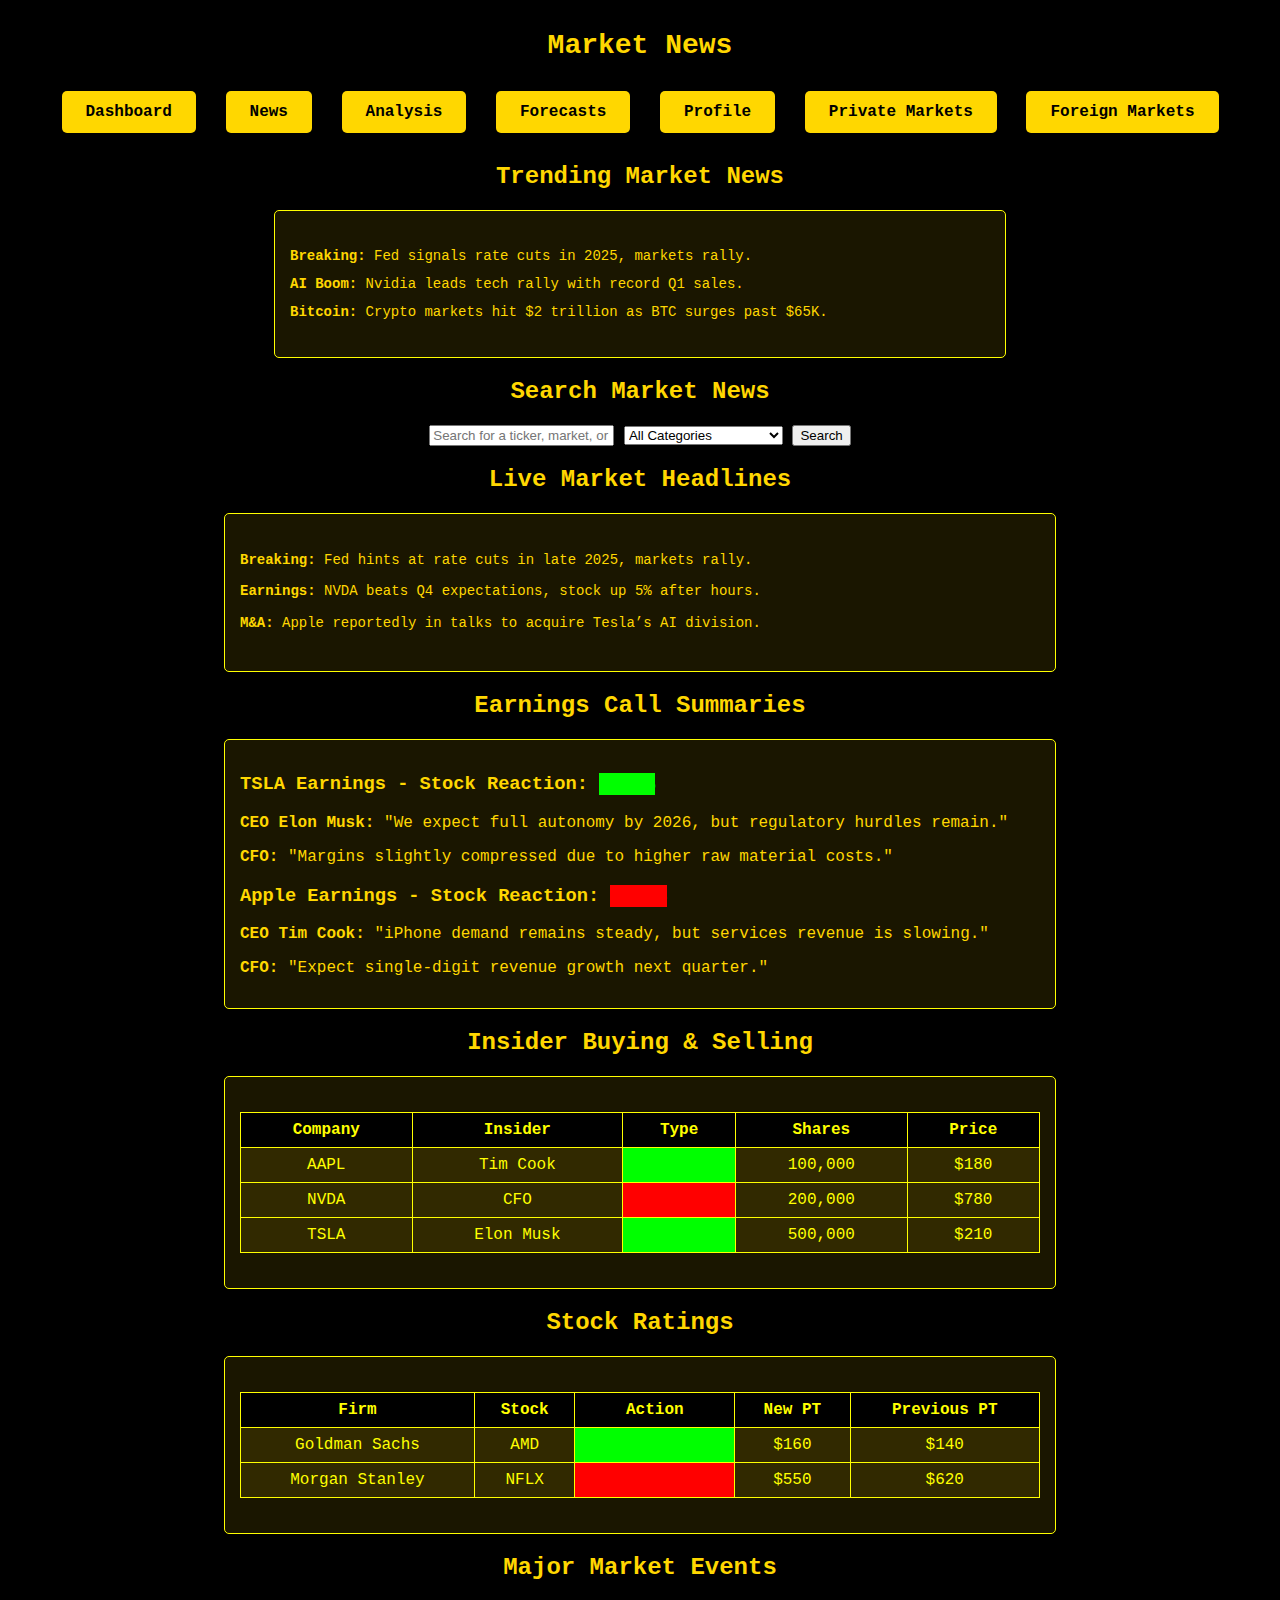
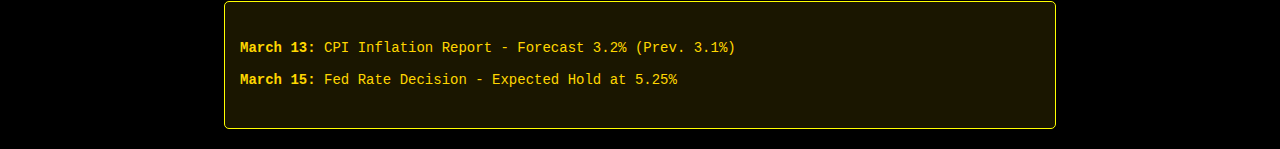
<file: news.html>
<!DOCTYPE html>
<html lang="en">
<head>
    <meta charset="UTF-8">
    <meta name="viewport" content="width=device-width, initial-scale=1.0">
    <title>QuantQXP - Market News</title>
    <link rel="stylesheet" href="styles.css">
</head>
<body>
    <h1>Market News</h1>
    <div class="navbar">
        <a href="index.html">Dashboard</a>
        <a href="news.html">News</a>
        <a href="analysis.html">Analysis</a>
        <a href="forecasts.html">Forecasts</a>
        <a href="profile.html">Profile</a>
        <a href="private_markets.html">Private Markets</a>
        <a href="foreign_markets.html">Foreign Markets</a>
    </div>
    <!-- Trending Market News -->
    <h2>Trending Market News</h2>
    <div class="trending-news">
        <ul id="trendingNewsList">
            <li><strong>Breaking:</strong> Fed signals rate cuts in 2025, markets rally.</li>
            <li><strong>AI Boom:</strong> Nvidia leads tech rally with record Q1 sales.</li>
            <li><strong>Bitcoin:</strong> Crypto markets hit $2 trillion as BTC surges past $65K.</li>
        </ul>
    </div>

    <!-- Search Market News -->
    <h2>Search Market News</h2>
    <div class="news-search">
        <input type="text" id="newsSearchInput" placeholder="Search for a ticker, market, or person...">
    
        <!-- Dropdown for Filtering -->
        <select id="newsCategory">
            <option value="all">All Categories</option>
            <option value="earnings">Earnings News</option>
            <option value="mergers">Mergers & Acquisitions</option>
            <option value="insider">Insider Trades</option>
            <option value="ratings">Analyst Ratings</option>
        </select>

        <button onclick="searchNews()">Search</button>
    </div>
    <div id="searchResults"></div>

    <!-- Live Market Headlines (Auto-Updating) -->
    <h2>Live Market Headlines</h2>
    <div class="news-container" id="live-news">
        <ul>
            <li><strong>Breaking:</strong> Fed hints at rate cuts in late 2025, markets rally.</li>
            <li><strong>Earnings:</strong> NVDA beats Q4 expectations, stock up 5% after hours.</li>
            <li><strong>M&A:</strong> Apple reportedly in talks to acquire Tesla’s AI division.</li>
        </ul>
    </div>

    <!-- Earnings Call Summaries -->
    <h2>Earnings Call Summaries</h2>
    <div class="earnings-summary">
        <div class="earnings-item">
            <h3>TSLA Earnings - Stock Reaction: <span class="green">+3.5%</span></h3>
            <p><strong>CEO Elon Musk:</strong> "We expect full autonomy by 2026, but regulatory hurdles remain."</p>
            <p><strong>CFO:</strong> "Margins slightly compressed due to higher raw material costs."</p>
        </div>
        <div class="earnings-item">
            <h3>Apple Earnings - Stock Reaction: <span class="red">-2.1%</span></h3>
            <p><strong>CEO Tim Cook:</strong> "iPhone demand remains steady, but services revenue is slowing."</p>
            <p><strong>CFO:</strong> "Expect single-digit revenue growth next quarter."</p>
        </div>
    </div>

    <!-- Insider Buying & Selling -->
    <h2>Insider Buying & Selling</h2>
    <div class="insider-transactions">
        <table>
            <tr>
                <th>Company</th>
                <th>Insider</th>
                <th>Type</th>
                <th>Shares</th>
                <th>Price</th>
            </tr>
            <tr>
                <td>AAPL</td>
                <td>Tim Cook</td>
                <td class="green">Buy</td>
                <td>100,000</td>
                <td>$180</td>
            </tr>
            <tr>
                <td>NVDA</td>
                <td>CFO</td>
                <td class="red">Sell</td>
                <td>200,000</td>
                <td>$780</td>
            </tr>
            <tr>
                <td>TSLA</td>
                <td>Elon Musk</td>
                <td class="green">Buy</td>
                <td>500,000</td>
                <td>$210</td>
            </tr>
        </table>
    </div>

    <!-- Analyst Upgrades & Downgrades -->
    <h2>Stock Ratings</h2>
    <div class="stock-ratings">
        <table>
            <tr>
                <th>Firm</th>
                <th>Stock</th>
                <th>Action</th>
                <th>New PT</th>
                <th>Previous PT</th>
            </tr>
            <tr>
                <td>Goldman Sachs</td>
                <td>AMD</td>
                <td class="green">Upgrade</td>
                <td>$160</td>
                <td>$140</td>
            </tr>
            <tr>
                <td>Morgan Stanley</td>
                <td>NFLX</td>
                <td class="red">Downgrade</td>
                <td>$550</td>
                <td>$620</td>
            </tr>
        </table>
    </div>

    <!-- Major Market Events -->
    <h2>Major Market Events</h2>
    <div class="market-events">
        <ul>
            <li><strong>March 13:</strong> CPI Inflation Report - Forecast 3.2% (Prev. 3.1%)</li>
            <li><strong>March 15:</strong> Fed Rate Decision - Expected Hold at 5.25%</li>
        </ul>
    </div>

    <!-- JavaScript for Auto-Updating News -->
    <script>
        function updateLiveNews() {
            const newsList = document.getElementById("live-news").querySelector("ul");
            const newHeadlines = [
                "<strong>Breaking:</strong> Fed hints at rate cuts in late 2025, markets rally.",
                "<strong>Earnings:</strong> NVDA beats Q4 expectations, stock up 5% after hours.",
                "<strong>Crypto:</strong> Bitcoin surges past $65,000 as ETF demand spikes.",
                "<strong>Energy:</strong> Oil drops 3% as supply fears ease.",
                "<strong>Tech:</strong> AI chip shortage continues, major firms struggle with supply chain."
            ];

            // Clear the current list and insert new headlines
            newsList.innerHTML = "";
            newHeadlines.forEach(headline => {
                const li = document.createElement("li");
                li.innerHTML = headline;
                newsList.appendChild(li);
            });
        }

        // Update the news every 10 seconds
        setInterval(updateLiveNews, 10000); 

        // Search Functionality for Market News
        function searchNews() {
            const query = document.getElementById("newsSearchInput").value.trim().toUpperCase();
            const category = document.getElementById("newsCategory").value;
            const searchResults = document.getElementById("searchResults");

            // Clear previous results
            searchResults.innerHTML = "";

            // Static news data categorized
            const newsDatabase = {
                AAPL: {
                    earnings: [
                        "<strong>March 10:</strong> Apple stock surges 3% after revealing record MacBook sales.",
                        "<strong>March 15:</strong> CEO Tim Cook hints at new partnerships in wearables sector."
                    ],
                    mergers: [
                        "<strong>March 20:</strong> Apple rumored to acquire major AI chip company."
                    ],
                    insider: [
                        "<strong>March 5:</strong> Tim Cook buys 50,000 shares of AAPL at $180."
                    ],
                    ratings: [
                        "<strong>March 12:</strong> Goldman Sachs upgrades AAPL to 'Strong Buy'."
                    ]
                }
            };

            // Only support AAPL for now
            if (query === "AAPL") {
                let resultsHTML = `<h3>Search Results for AAPL - ${category.replace("all", "All Categories")}</h3><ul>`;
                const selectedNews = newsDatabase.AAPL[category] || [...newsDatabase.AAPL.earnings, ...newsDatabase.AAPL.mergers, ...newsDatabase.AAPL.insider, ...newsDatabase.AAPL.ratings];

                selectedNews.forEach(news => {
                    resultsHTML += `<li>${news}</li>`;
                });

                resultsHTML += "</ul>";
                searchResults.innerHTML = resultsHTML;
            } else {
                searchResults.innerHTML = "<p>No news found. Try searching for AAPL.</p>";
            }
        }

        // Rotating Trending News
        function updateTrendingNews() {
            const trendingNews = [
                "<strong>Breaking:</strong> Fed signals rate cuts in 2025, markets rally.",
                "<strong>AI Boom:</strong> Nvidia leads tech rally with record Q1 sales.",
                "<strong>Bitcoin:</strong> Crypto markets hit $2 trillion as BTC surges past $65K.",
                "<strong>Oil Prices:</strong> Crude oil drops below $70 as OPEC revises demand forecasts."
            ];
    
            let index = 0;
            setInterval(() => {
                document.getElementById("trendingNewsList").innerHTML = `<li>${trendingNews[index]}</li>`;
                index = (index + 1) % trendingNews.length;
            }, 5000);
        }

        updateTrendingNews();

    </script>

</body>
</html>
</file>
<file: styles.css>
/* Global Styles */
body {
    background-color: black;
    color: #FFD700; /* Neon Yellow */
    font-family: 'Courier New', monospace; /* Bloomberg Terminal Look */
    text-align: center;
    margin: 0;
    padding: 0;
}

/* Navigation Bar */
.navbar {
    margin-top: 20px;
}

.navbar a {
    text-decoration: none;
    background-color: #FFD700; /* Neon Yellow */
    color: black;
    font-size: 16px;
    padding: 12px 24px;
    margin: 10px;
    border-radius: 5px;
    display: inline-block;
    font-weight: bold;
    transition: background 0.3s;
}

.navbar a:hover {
    background-color: white;
    color: black;
}

/* Headings */
h1 {
    font-size: 28px;
    margin-top: 30px;
    font-weight: bold;
}

/* Layout */
.container {
    max-width: 800px;
    margin: auto;
    padding: 20px;
}

/* Market Charts - Small Rectangles */
.charts-container {
    display: flex;
    justify-content: center;
    align-items: center;
    gap: 10px;
    margin-top: 10px;
    flex-wrap: nowrap;
}

.chart-box {
    text-align: center;
    background: black;
    padding: 5px;
    border: 1px solid yellow;
    border-radius: 5px;
    width: 150px;
    height: 100px;
}

.chart-box h3 {
    font-size: 12px;
    color: #FFD700;
    margin: 0;
}

.chart-box canvas {
    width: 140px;
    height: 60px;
}

/* Tickers Container */
.tickers-container {
    display: flex;
    flex-wrap: wrap;
    justify-content: center;
    margin-top: 20px;
    padding: 10px;
    background: rgba(255, 215, 0, 0.1);
    border-radius: 5px;
}

/* Daily Briefing Section */
.daily-briefing {
    max-width: 700px;
    margin: 20px auto;
    padding: 10px;
    background: rgba(255, 215, 0, 0.1);
    border: 1px solid yellow;
    border-radius: 5px;
    text-align: left;
}

.daily-briefing ul {
    list-style-type: none;
    padding: 0;
}

.daily-briefing li {
    padding: 8px 0;
    font-size: 14px;
    color: #FFD700;
}

/* Three Boxes Aligned Perfectly */
.briefing-macro-container {
    display: flex; 
    justify-content: space-between;
    align-items: flex-start;
    gap: 20px;
    max-width: 960px;
    margin: auto;
    margin-top: 20px;
}

/* Daily Briefing, Macro Alerts, Major Earnings */
.daily-briefing, .macro-alerts, .earnings-box {
    flex: 1;
    max-width: 320px;
    padding: 15px;
    background: rgba(255, 215, 0, 0.1);
    border: 1px solid yellow;
    border-radius: 5px;
    text-align: left;
    min-height: 250px; /* Ensures equal height */
}

/* Center Headers */
.daily-briefing h2, .macro-alerts h2, .earnings-box h2 {
    text-align: center;
    font-size: 16px;
    color: #FFD700;
    margin-bottom: 10px;
}

/* Fix Major Earnings Formatting */
.earnings-box ul {
    list-style-type: none;
    padding: 0;
}

.earnings-box li {
    display: flex;
    flex-direction: column;
    padding: 6px 0;
    font-size: 14px;
    color: #FFD700;
    line-height: 1.4;
}

/* Earnings EPS & Revenue Formatting */
.earnings-box .green, .earnings-box .red {
    font-weight: bold;
    display: inline-block;
    min-width: 50px;
    text-align: center;
    padding: 2px 6px;
    border-radius: 4px;
}

.green { background-color: #00ff00; color: black; } 
.red { background-color: #ff0000; color: black; } 

/* Ensure Sector Performance Aligns Properly */
.sector-heatmap {
    display: flex;
    justify-content: center;
    gap: 15px;
    flex-wrap: wrap;
    max-width: 960px;
    margin: 20px auto;
}

/* Center Headers */
.daily-briefing h2, .macro-alerts h2 {
    text-align: center;
    font-size: 16px;
    color: #FFD700;
    margin-bottom: 10px;
}

/* Formatting Lists */
.daily-briefing ul, .macro-alerts ul {
    list-style-type: none;
    padding: 0;
}

.daily-briefing li, .macro-alerts li {
    padding: 6px 0;
    font-size: 14px;
    color: #FFD700;
}

/* Fix Dashboard Layout */
.dashboard-container {
    max-width: 900px;
    margin: auto;
    padding: 20px;
    display: flex;
    flex-direction: column;
    align-items: center;
    gap: 20px; /* Space between sections */
}

/* Sector Performance Heatmap */
.sector-heatmap {
    display: flex;
    justify-content: center;
    gap: 15px;
    flex-wrap: wrap;
    margin-top: 10px;
}

.sector-box {
    padding: 12px;
    border-radius: 5px;
    width: 180px;
    text-align: center;
    font-weight: bold;
    color: black;
    font-size: 14px;
}

.green { background-color: #00ff00; } /* Green for positive sectors */
.red { background-color: #ff0000; }   /* Red for negative sectors */

/* Fear & Greed Index */
.fear-greed-meter {
    width: 300px;
    height: 20px;
    background: gray;
    border-radius: 10px;
    position: relative;
    overflow: hidden;
}

.meter-bar {
    height: 100%;
    width: 50%;
    background: yellow;
    border-radius: 10px;
    transition: width 0.5s ease-in-out;
}

/* Institutional Order Flow */
.order-flow-container {
    display: flex;
    justify-content: center;
    gap: 20px;
    margin-top: 10px;
}

.order-flow-box {
    background: rgba(255, 215, 0, 0.1);
    border: 1px solid yellow;
    padding: 10px;
    border-radius: 5px;
    width: 200px;
    text-align: center;
}

/* Unusual Options Activity */
.options-activity {
    text-align: center;
    background: rgba(255, 215, 0, 0.1);
    border: 1px solid yellow;
    padding: 10px;
    border-radius: 5px;
    margin-top: 10px;
    max-width: 600px;
}

/* Forex & Commodities */
.forex-commodities {
    text-align: center;
    background: rgba(255, 215, 0, 0.1);
    border: 1px solid yellow;
    padding: 10px;
    border-radius: 5px;
    margin-top: 10px;
    max-width: 600px;
}

/* News Page Styling */
.news-container, .earnings-summary, .insider-transactions, .stock-ratings, .market-events {
    max-width: 800px;
    margin: 20px auto;
    padding: 15px;
    background: rgba(255, 215, 0, 0.1);
    border: 1px solid yellow;
    border-radius: 5px;
    text-align: left;
}

.news-container h2, .earnings-summary h2, .insider-transactions h2, .stock-ratings h2, .market-events h2 {
    text-align: center;
    color: #FFD700;
    font-size: 18px;
    margin-bottom: 10px;
}

.news-container ul, .insider-transactions ul, .stock-ratings ul, .market-events ul {
    list-style-type: none;
    padding: 0;
}

.news-container li, .insider-transactions li, .stock-ratings li, .market-events li {
    padding: 6px 0;
    font-size: 14px;
    color: #FFD700;
    line-height: 1.4;
}

/* News Section Styles */
.news-container, .earnings-summary, .insider-transactions, .stock-ratings, .market-events {
    max-width: 800px;
    margin: 20px auto;
    padding: 15px;
    background: rgba(255, 215, 0, 0.1);
    border: 1px solid yellow;
    border-radius: 5px;
    text-align: left;
}

/* Tables for Insider & Analyst Upgrades */
table {
    width: 100%;
    border-collapse: collapse;
    margin-top: 10px;
}

th, td {
    border: 1px solid yellow;
    padding: 8px;
    text-align: center;
}

th {
    background-color: black;
    color: yellow;
}

/* Stock Ratings */
.green { color: #00ff00; font-weight: bold; }
.red { color: #ff0000; font-weight: bold; }


/* Trending News Section */
.trending-news {
    max-width: 700px;
    margin: 20px auto;
    padding: 15px;
    background: rgba(255, 215, 0, 0.1);
    border: 1px solid yellow;
    border-radius: 5px;
    text-align: left;
}

.trending-news h2 {
    text-align: center;
    color: #FFD700;
    font-size: 18px;
    margin-bottom: 10px;
}

.trending-news ul {
    list-style-type: none;
    padding: 0;
}

.trending-news li {
    padding: 6px 0;
    font-size: 14px;
    color: #FFD700;
}

/* Stock Screener */
.screener-container {
    max-width: 500px;
    margin: 20px auto;
    text-align: center;
}

/* Fundamental Analysis */
.fundamental-container, .insider-flow, .options-data, .sentiment-index {
    max-width: 600px;
    margin: 20px auto;
    padding: 15px;
    background: rgba(255, 215, 0, 0.1);
    border: 1px solid yellow;
    border-radius: 5px;
    text-align: left;
}

/* Technical Analysis Chart */
.chart-container {
    max-width: 600px;
    margin: auto;
    padding: 20px;
}

/* Make Revenue & Net Income Chart Smaller */
.small-chart-container {
    max-width: 400px;  /* Adjust width */
    max-height: 250px; /* Adjust height */
    margin: auto;
}

/* Quantitative & Qualitative Analysis Sections */
.quant-analysis, .qual-analysis {
    max-width: 700px;
    margin: 20px auto;
    padding: 15px;
    background: rgba(255, 215, 0, 0.1);
    border: 1px solid yellow;
    border-radius: 5px;
    text-align: left;
}

.quant-analysis h3, .qual-analysis h3 {
    color: #FFD700;
    margin-bottom: 10px;
}

.quant-analysis ul, .qual-analysis ul {
    list-style-type: none;
    padding: 0;
}

.quant-analysis li, .qual-analysis li {
    padding: 6px 0;
    font-size: 14px;
    color: #FFD700;
}

/* SEC Filings Table */
.sec-filings {
    max-width: 800px;
    margin: 20px auto;
    padding: 15px;
    background: rgba(255, 215, 0, 0.1);
    border: 1px solid yellow;
    border-radius: 5px;
    text-align: left;
}

.sec-filings table {
    width: 100%;
    border-collapse: collapse;
}

.sec-filings th, .sec-filings td {
    border: 1px solid yellow;
    padding: 8px;
    text-align: center;
    color: #FFD700;
}

.sec-filings th {
    background-color: black;
}

.sec-filings a {
    color: yellow;
    text-decoration: none;
}

.sec-filings a:hover {
    text-decoration: underline;
}

/* SEC Filing Key Takeaways */
.sec-summary {
    max-width: 700px;
    margin: 20px auto;
    padding: 15px;
    background: rgba(255, 215, 0, 0.1);
    border: 1px solid yellow;
    border-radius: 5px;
    text-align: left;
}

.sec-summary h3 {
    color: #FFD700;
    margin-bottom: 10px;
}

.sec-summary ul {
    list-style-type: none;
    padding: 0;
}

.sec-summary li {
    padding: 6px 0;
    font-size: 14px;
    color: #FFD700;
}

/* Profile Page Styling */
.profile-container {
    text-align: center;
    margin: 20px auto;
}

.profile-pic {
    width: 120px;
    height: 120px;
    border-radius: 50%;
    margin-bottom: 10px;
}

/* Net Worth Calculator */
.net-worth-container {
    max-width: 700px;
    margin: 20px auto;
    padding: 15px;
    background: rgba(255, 215, 0, 0.1);
    border: 1px solid yellow;
    border-radius: 5px;
    text-align: center;
}

.net-worth-container h3 {
    color: #FFD700;
    margin-bottom: 10px;
}

.net-worth-container table {
    width: 100%;
    border-collapse: collapse;
    margin-bottom: 10px;
}

.net-worth-container th, .net-worth-container td {
    border: 1px solid yellow;
    padding: 8px;
    text-align: center;
    color: #FFD700;
}

.net-worth-container button {
    background-color: yellow;
    color: black;
    padding: 5px 10px;
    border: none;
    border-radius: 5px;
    cursor: pointer;
    font-weight: bold;
}

.net-worth-container button:hover {
    background-color: white;
}

/* Portfolio Tracker */
.portfolio-container {
    max-width: 700px;
    margin: 20px auto;
    padding: 15px;
    background: rgba(255, 215, 0, 0.1);
    border: 1px solid yellow;
    border-radius: 5px;
    text-align: center;
}

.portfolio-container table {
    width: 100%;
    border-collapse: collapse;
    margin-bottom: 10px;
}

.portfolio-container th, .portfolio-container td {
    border: 1px solid yellow;
    padding: 8px;
    text-align: center;
    color: #FFD700;
}

.portfolio-container button {
    background-color: yellow;
    color: black;
    padding: 5px 10px;
    border: none;
    border-radius: 5px;
    cursor: pointer;
    font-weight: bold;
}

.portfolio-container button:hover {
    background-color: white;
}

/* Forecasting Page Styling */
.monte-carlo-container, .ai-forecast-container, .macro-container {
    max-width: 700px;
    margin: 20px auto;
    padding: 15px;
    background: rgba(255, 215, 0, 0.1);
    border: 1px solid yellow;
    border-radius: 5px;
    text-align: center;
}

.macro-container input {
    width: 60px;
    margin: 5px;
    text-align: center;
}

.macro-container label {
    color: #FFD700;
    font-weight: bold;
    margin-right: 10px;
}

.macro-container button {
    background-color: yellow;
    color: black;
    padding: 5px 10px;
    border: none;
    border-radius: 5px;
    cursor: pointer;
    font-weight: bold;
}

.macro-container button:hover {
    background-color: white;
}

/* Foreign Market Live Index Charts */
.foreign-indices-container {
    display: flex;
    justify-content: center;
    align-items: center;
    gap: 15px;
    margin-top: 20px;
    flex-wrap: wrap;
}

.chart-box {
    text-align: center;
    width: 160px;
}

.chart-box canvas {
    width: 160px;
    height: 100px;
    background: rgba(255, 215, 0, 0.1);
    border: 1px solid yellow;
    border-radius: 5px;
}

/* Foreign Market Ticker Bar */
.foreign-ticker-bar {
    background: black;
    color: yellow;
    font-size: 14px;
    padding: 5px;
    margin: 15px 0;
    border: 1px solid yellow;
}

/* Foreign Market Analysis Tools */
.macro-analysis-container, .fx-analysis-container, .bond-spread-container, .capital-flow-container, .emerging-risk-container {
    max-width: 700px;
    margin: 20px auto;
    padding: 15px;
    background: rgba(255, 215, 0, 0.1);
    border: 1px solid yellow;
    border-radius: 5px;
    text-align: center;
}

.foreign-indices-container {
    display: flex;
    justify-content: center;
    align-items: center;
    gap: 15px;
    margin-top: 20px;
    flex-wrap: wrap;
}

.chart-box {
    text-align: center;
    width: 160px;
}

.chart-box canvas {
    width: 160px;
    height: 100px;
    background: rgba(255, 215, 0, 0.1);
    border: 1px solid yellow;
    border-radius: 5px;
}

/* Foreign Market Ticker Bar */
.foreign-ticker-bar {
    background: black;
    color: yellow;
    font-size: 14px;
    padding: 5px;
    margin: 15px 0;
    border: 1px solid yellow;
}

/* Private Market Analysis Tools */
.company-filter {
    display: flex;
    justify-content: center;
    gap: 10px;
    margin-bottom: 15px;
}

table {
    width: 100%;
    border-collapse: collapse;
    margin: 20px 0;
    background: rgba(255, 215, 0, 0.1);
}

table th, table td {
    border: 1px solid yellow;
    padding: 8px;
    text-align: center;
    color: yellow;
}

.pe-transaction-container {
    max-width: 700px;
    margin: 20px auto;
    background: rgba(255, 215, 0, 0.1);
    border: 1px solid yellow;
}

.report-list ul {
    list-style-type: none;
    padding: 0;
}

.report-list li a {
    color: yellow;
    text-decoration: none;
}

/* Private Equity Transactions Chart */
.pe-transaction-container {
    max-width: 700px;
    margin: 20px auto;
    padding: 15px;
    background: rgba(255, 215, 0, 0.1);
    border: 1px solid yellow;
    border-radius: 5px;
    text-align: center;
}

/* Fund Performance Metrics */
.fund-filter {
    display: flex;
    justify-content: center;
    gap: 10px;
    margin-bottom: 15px;
}

table {
    width: 100%;
    border-collapse: collapse;
    margin: 20px 0;
    background: rgba(255, 215, 0, 0.1);
}

table th, table td {
    border: 1px solid yellow;
    padding: 8px;
    text-align: center;
    color: yellow;
}

/* Fund Performance Chart */
.fund-performance-chart {
    max-width: 700px;
    margin: 20px auto;
    padding: 15px;
    background: rgba(255, 215, 0, 0.1);
    border: 1px solid yellow;
    border-radius: 5px;
    text-align: center;
}

/* Research Reports Section */
.report-list {
    max-width: 700px;
    margin: 20px auto;
    padding: 15px;
    background: rgba(255, 215, 0, 0.1);
    border: 1px solid yellow;
    border-radius: 5px;
    text-align: left;
}

.report-list ul {
    list-style-type: none;
    padding: 0;
}

.report-list li {
    padding: 6px 0;
    font-size: 14px;
    color: #FFD700;
}

.report-list li a {
    color: yellow;
    text-decoration: none;
    font-weight: bold;
}

.report-list li a:hover {
    text-decoration: underline;
}

/* Bond Market Live Charts */
.bond-indices-container {
    display: flex;
    justify-content: center;
    align-items: center;
    gap: 15px;
    margin-top: 20px;
    flex-wrap: wrap;
}

.chart-box {
    text-align: center;
    width: 160px;
}

.chart-box canvas {
    width: 160px;
    height: 100px;
    background: rgba(255, 215, 0, 0.1);
    border: 1px solid yellow;
    border-radius: 5px;
}

/* Bond Market Ticker Bar */
.bond-ticker-bar {
    background: black;
    color: yellow;
    font-size: 14px;
    padding: 5px;
    margin: 15px 0;
    border: 1px solid yellow;
}
</file>
